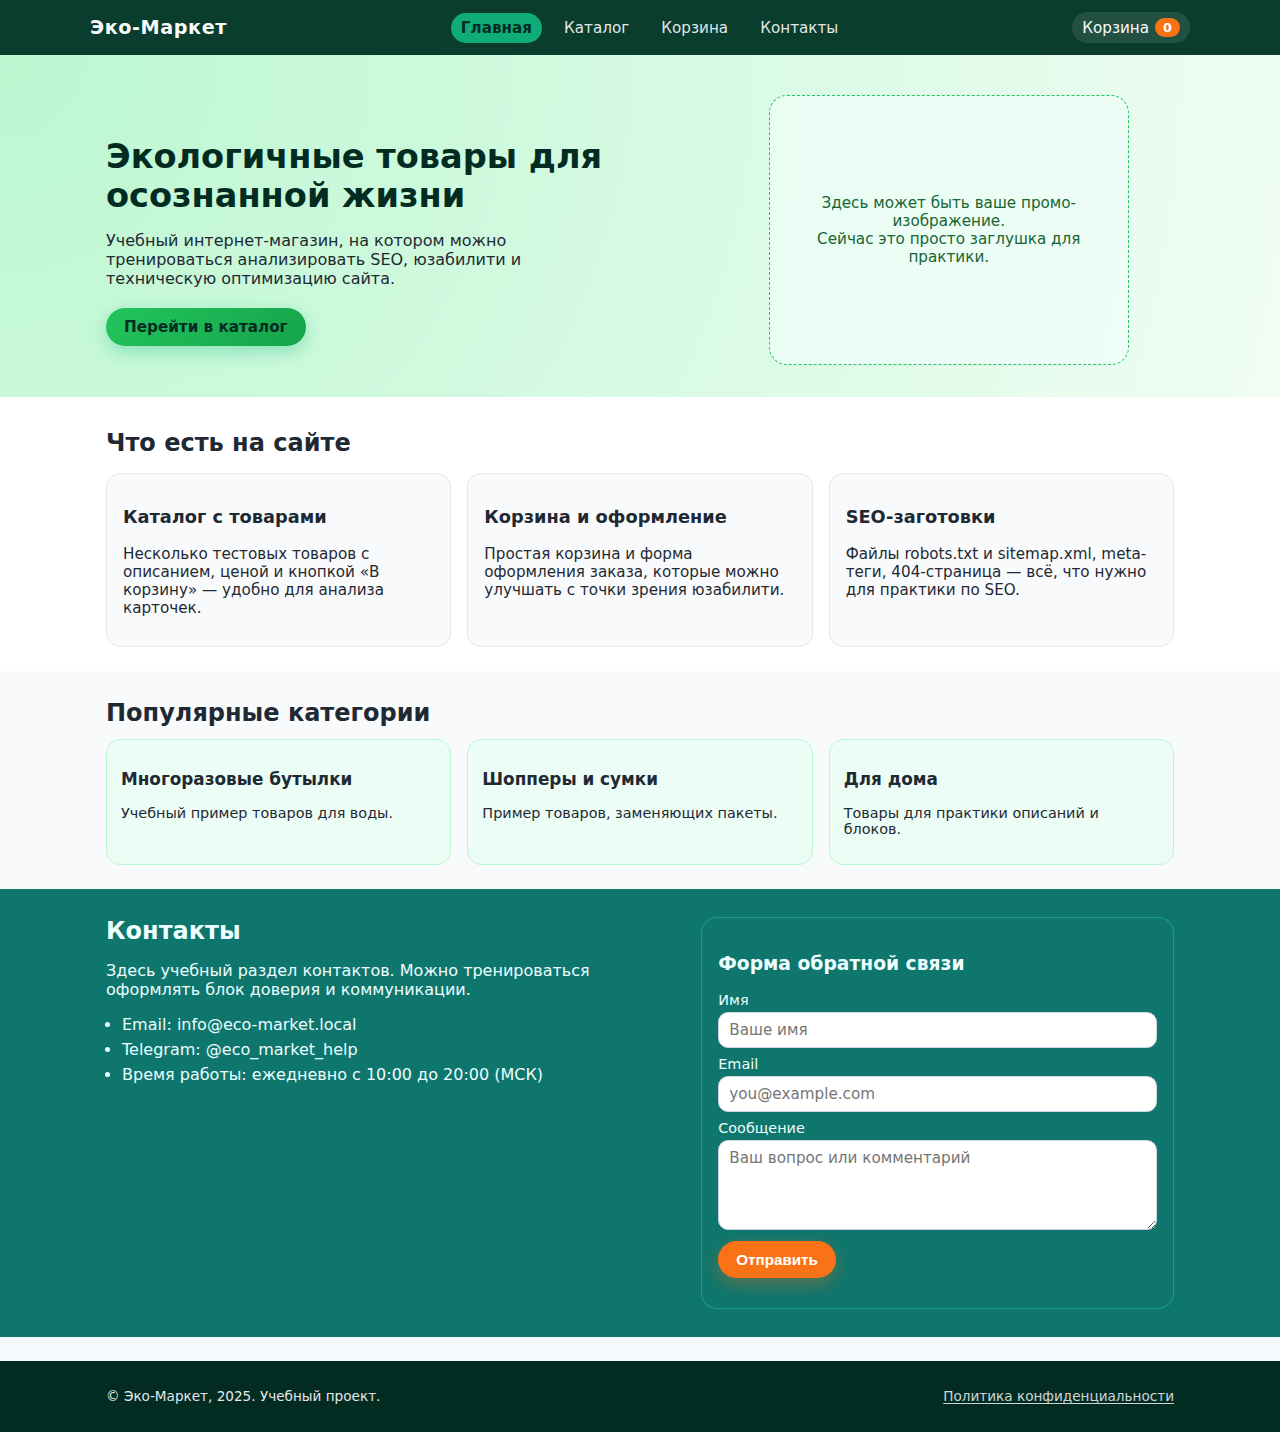
<file: index.html>
<!DOCTYPE html>
<html lang="ru">
<head>
    <meta charset="UTF-8">
    <meta name="viewport" content="width=device-width, initial-scale=1.0">
    <title>Эко-Маркет — Магазин экологичных товаров</title>
    <meta name="description" content="Эко-Маркет — учебный интернет-магазин экологичных товаров для практики по SEO и юзабилити.">
    <link rel="stylesheet" href="styles.css">

    <!-- Google Analytics 4 -->
    <script async src="https://www.googletagmanager.com/gtag/js?id=G-XXXXXXXXXX"></script>
    <script>
      window.dataLayer = window.dataLayer || [];
      function gtag(){dataLayer.push(arguments);}
      gtag('js', new Date());

      gtag('config', 'G-DZT6B7M8G3');
    </script>
</head>
<body>
<header class="site-header">
    <div class="container header-inner">
        <a href="index.html" class="logo">Эко-Маркет</a>
        <nav class="main-nav">
            <a href="index.html" class="nav-link active">Главная</a>
            <a href="catalog.html" class="nav-link">Каталог</a>
            <a href="cart.html" class="nav-link">Корзина</a>
            <a href="#contacts" class="nav-link">Контакты</a>
        </nav>
        <a href="cart.html" class="cart-link">Корзина <span class="cart-count" id="cart-count">0</span></a>
    </div>
</header>

<main>
    <section class="hero">
        <div class="container hero-inner">
            <div class="hero-text">
                <h1>Экологичные товары для осознанной жизни</h1>
                <p>Учебный интернет-магазин, на котором можно тренироваться анализировать SEO, юзабилити и техническую оптимизацию сайта.</p>
                <a href="catalog.html" class="btn primary-btn">Перейти в каталог</a>
            </div>
            <div class="hero-image">
                <div class="hero-placeholder">
                    Здесь может быть ваше промо-изображение.<br>
                    Сейчас это просто заглушка для практики.
                </div>
            </div>
        </div>
    </section>

    <section class="features">
        <div class="container">
            <h2>Что есть на сайте</h2>
            <div class="features-grid">
                <article class="feature-card">
                    <h3>Каталог с товарами</h3>
                    <p>Несколько тестовых товаров с описанием, ценой и кнопкой «В корзину» — удобно для анализа карточек.</p>
                </article>
                <article class="feature-card">
                    <h3>Корзина и оформление</h3>
                    <p>Простая корзина и форма оформления заказа, которые можно улучшать с точки зрения юзабилити.</p>
                </article>
                <article class="feature-card">
                    <h3>SEO-заготовки</h3>
                    <p>Файлы robots.txt и sitemap.xml, meta-теги, 404-страница — всё, что нужно для практики по SEO.</p>
                </article>
            </div>
        </div>
    </section>

    <section class="section-light">
        <div class="container">
            <h2>Популярные категории</h2>
            <div class="category-grid">
                <a href="catalog.html#bottles" class="category-card">
                    <h3>Многоразовые бутылки</h3>
                    <p>Учебный пример товаров для воды.</p>
                </a>
                <a href="catalog.html#bags" class="category-card">
                    <h3>Шопперы и сумки</h3>
                    <p>Пример товаров, заменяющих пакеты.</p>
                </a>
                <a href="catalog.html#home" class="category-card">
                    <h3>Для дома</h3>
                    <p>Товары для практики описаний и блоков.</p>
                </a>
            </div>
        </div>
    </section>

    <section class="section-accent" id="contacts">
        <div class="container contacts-inner">
            <div>
                <h2>Контакты</h2>
                <p>Здесь учебный раздел контактов. Можно тренироваться оформлять блок доверия и коммуникации.</p>
                <ul class="contacts-list">
                    <li>Email: <a href="mailto:info@eco-market.local">info@eco-market.local</a></li>
<li>Telegram: @eco_market_help</li>
                    <li>Время работы: ежедневно с 10:00 до 20:00 (МСК)</li>
                </ul>
            </div>
            <form class="feedback-form" id="feedback-form">
                <h3>Форма обратной связи</h3>
                <label>
                    Имя
                    <input type="text" name="name" placeholder="Ваше имя">
                </label>
                <label>
                    Email
                    <input type="email" name="email" placeholder="you@example.com">
                </label>
                <label>
                    Сообщение
                    <textarea name="message" rows="4" placeholder="Ваш вопрос или комментарий"></textarea>
                </label>
                <button type="submit" class="btn secondary-btn">Отправить</button>
                <p class="form-status" id="form-status"></p>
            </form>
        </div>
    </section>
</main>

<footer class="site-footer">
    <div class="container footer-inner">
        <p>© Эко-Маркет, 2025. Учебный проект.</p>
        <a href="privacy.html" class="footer-link">Политика конфиденциальности</a>
    </div>
</footer>

<script src="script.js"></script>
</body>
</html>
</file>
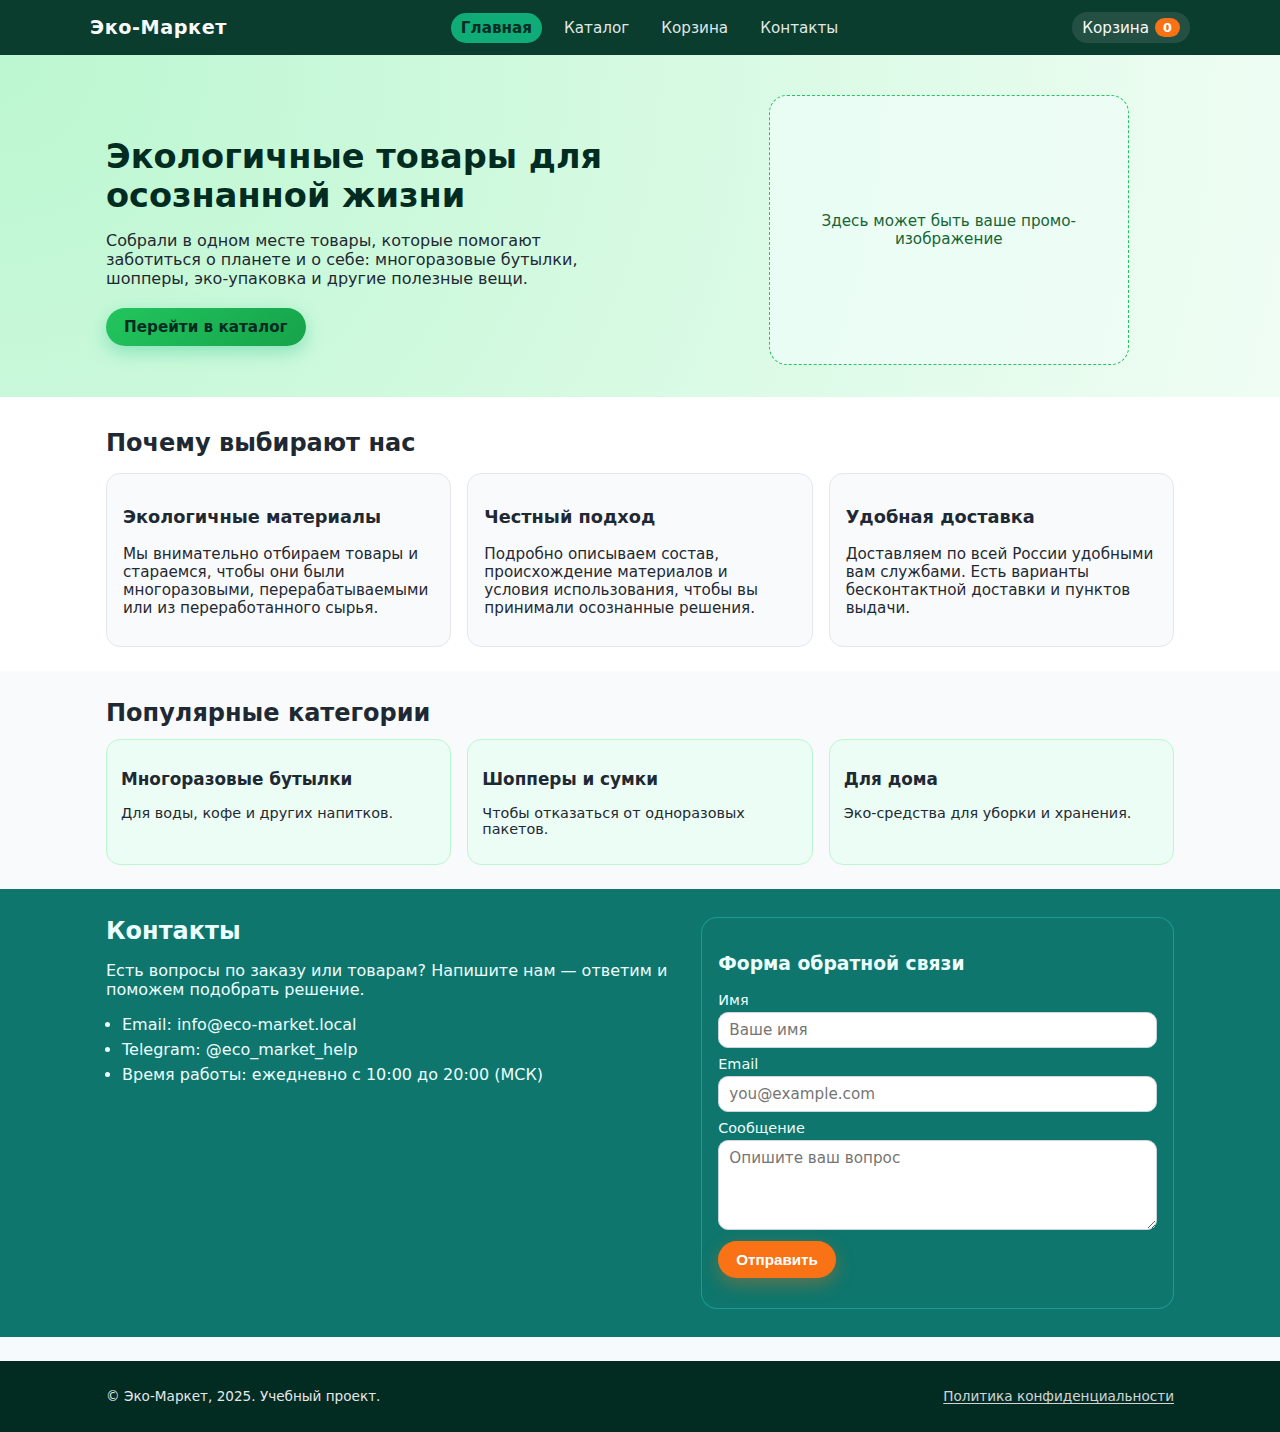
<file: эко финал/index.html>
<!DOCTYPE html>
<html lang="ru">
<head>
    <meta charset="UTF-8">
    <meta name="viewport" content="width=device-width, initial-scale=1.0">
    <title>Эко-Маркет — Магазин экологичных товаров</title>
    <meta name="description" content="Эко-Маркет — интернет-магазин экологичных товаров для дома и заботы о себе. Многоразовые бутылки, шопперы, эко-упаковка.">
    <link rel="stylesheet" href="styles.css">
</head>
<body>
    <header class="site-header">
        <div class="container header-inner">
            <a href="index.html" class="logo">Эко-Маркет</a>
            <nav class="main-nav">
                <a href="index.html" class="nav-link active">Главная</a>
                <a href="catalog.html" class="nav-link">Каталог</a>
                <a href="cart.html" class="nav-link">Корзина</a>
                <a href="#contacts" class="nav-link">Контакты</a>
            </nav>
            <a href="cart.html" class="cart-link">Корзина <span class="cart-count" id="cart-count">0</span></a>
        </div>
    </header>

    <main>
        <section class="hero">
            <div class="container hero-inner">
                <div class="hero-text">
                    <h1>Экологичные товары для осознанной жизни</h1>
                    <p>Собрали в одном месте товары, которые помогают заботиться о планете и о себе: многоразовые бутылки, шопперы, эко-упаковка и другие полезные вещи.</p>
                    <a href="catalog.html" class="btn primary-btn">Перейти в каталог</a>
                </div>
                <div class="hero-image">
                    <div class="hero-placeholder">Здесь может быть ваше промо-изображение</div>
                </div>
            </div>
        </section>

        <section class="features">
            <div class="container">
                <h2>Почему выбирают нас</h2>
                <div class="features-grid">
                    <article class="feature-card">
                        <h3>Экологичные материалы</h3>
                        <p>Мы внимательно отбираем товары и стараемся, чтобы они были многоразовыми, перерабатываемыми или из переработанного сырья.</p>
                    </article>
                    <article class="feature-card">
                        <h3>Честный подход</h3>
                        <p>Подробно описываем состав, происхождение материалов и условия использования, чтобы вы принимали осознанные решения.</p>
                    </article>
                    <article class="feature-card">
                        <h3>Удобная доставка</h3>
                        <p>Доставляем по всей России удобными вам службами. Есть варианты бесконтактной доставки и пунктов выдачи.</p>
                    </article>
                </div>
            </div>
        </section>

        <section class="section-light">
            <div class="container">
                <h2>Популярные категории</h2>
                <div class="category-grid">
                    <a href="catalog.html#bottles" class="category-card">
                        <h3>Многоразовые бутылки</h3>
                        <p>Для воды, кофе и других напитков.</p>
                    </a>
                    <a href="catalog.html#bags" class="category-card">
                        <h3>Шопперы и сумки</h3>
                        <p>Чтобы отказаться от одноразовых пакетов.</p>
                    </a>
                    <a href="catalog.html#home" class="category-card">
                        <h3>Для дома</h3>
                        <p>Эко-средства для уборки и хранения.</p>
                    </a>
                </div>
            </div>
        </section>

        <section class="section-accent" id="contacts">
            <div class="container contacts-inner">
                <div>
                    <h2>Контакты</h2>
                    <p>Есть вопросы по заказу или товарам? Напишите нам — ответим и поможем подобрать решение.</p>
                    <ul class="contacts-list">
                        <li>Email: <a href="mailto:info@eco-market.local">info@eco-market.local</a></li>
                        <li>Telegram: @eco_market_help</li>
                        <li>Время работы: ежедневно с 10:00 до 20:00 (МСК)</li>
                    </ul>
                </div>
                <form class="feedback-form" id="feedback-form">
                    <h3>Форма обратной связи</h3>
                    <label>
                        Имя
                        <input type="text" name="name" placeholder="Ваше имя">
                    </label>
                    <label>
                        Email
                        <input type="email" name="email" placeholder="you@example.com">
                    </label>
                    <label>
                        Сообщение
                        <textarea name="message" rows="4" placeholder="Опишите ваш вопрос"></textarea>
                    </label>
                    <button type="submit" class="btn secondary-btn">Отправить</button>
                    <p class="form-status" id="form-status"></p>
                </form>
            </div>
        </section>
    </main>

    <footer class="site-footer">
        <div class="container footer-inner">
            <p>© Эко-Маркет, 2025. Учебный проект.</p>
            <a href="privacy.html" class="footer-link">Политика конфиденциальности</a>
        </div>
    </footer>

    <script src="script.js"></script>
</body>
</html>
</file>
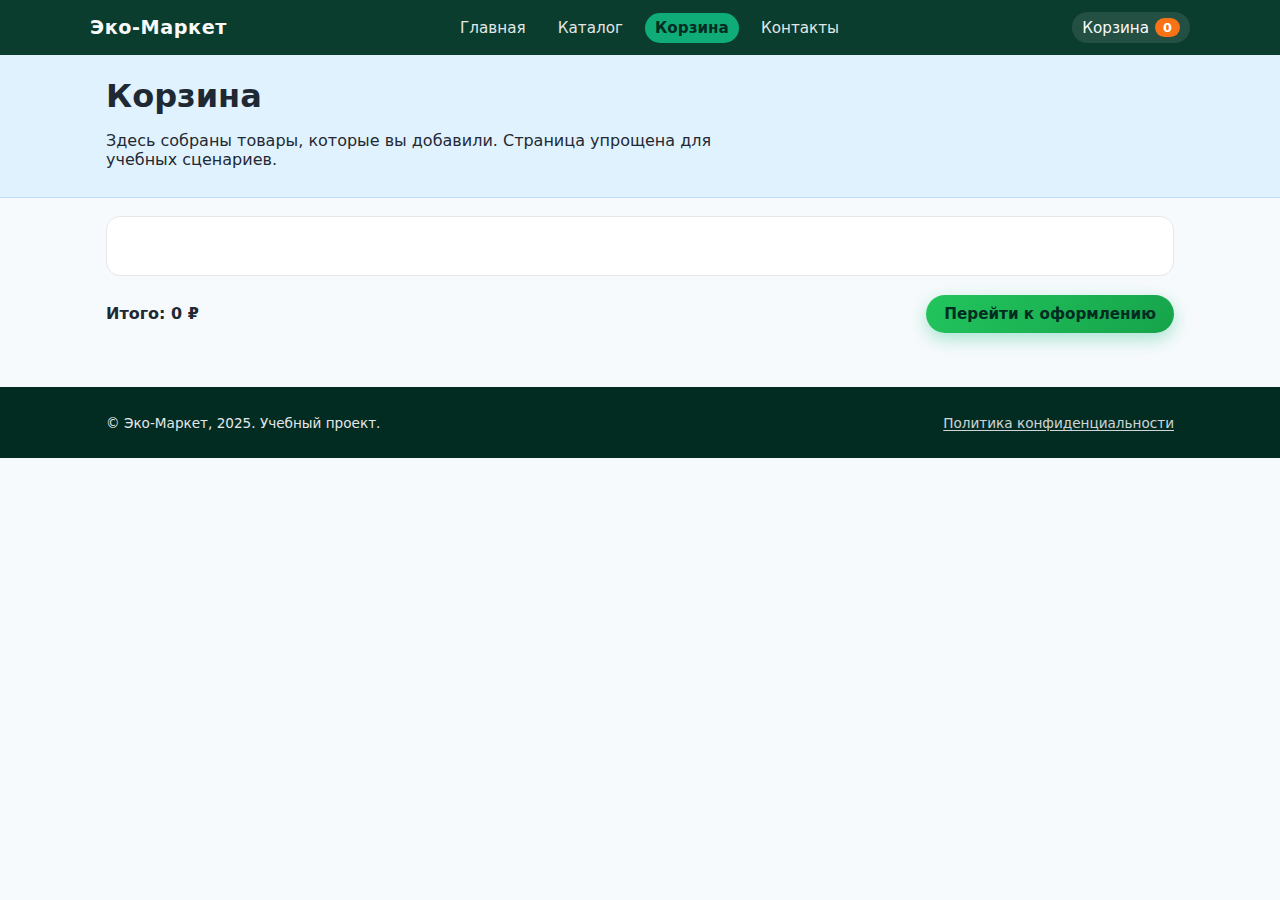
<file: cart.html>
<!DOCTYPE html>
<html lang="ru">
<head>
    <meta charset="UTF-8">
    <meta name="viewport" content="width=device-width, initial-scale=1.0">
    <title>Корзина — Эко-Маркет</title>
    <meta name="description" content="Учебная страница корзины для тренировки анализа поведения пользователей.">
    <link rel="stylesheet" href="styles.css">
</head>
<body>
    <header class="site-header">
        <div class="container header-inner">
            <a href="index.html" class="logo">Эко-Маркет</a>
            <nav class="main-nav">
                <a href="index.html" class="nav-link">Главная</a>
                <a href="catalog.html" class="nav-link">Каталог</a>
                <a href="cart.html" class="nav-link active">Корзина</a>
                <a href="index.html#contacts" class="nav-link">Контакты</a>
            </nav>
            <a href="cart.html" class="cart-link">Корзина <span class="cart-count" id="cart-count">0</span></a>
        </div>
    </header>

    <main>
        <section class="page-header">
            <div class="container">
                <h1>Корзина</h1>
                <p>Здесь собраны товары, которые вы добавили. Страница упрощена для учебных сценариев.</p>
            </div>
        </section>

        <section class="cart-section">
            <div class="container">
                <div id="cart-items" class="cart-items">
                    <!-- Товары будут подставляться через JS -->
                </div>
                <div class="cart-summary">
                    <p>Итого: <span id="cart-total">0 ₽</span></p>
                    <a href="checkout.html" class="btn primary-btn">Перейти к оформлению</a>
                </div>
            </div>
        </section>
    </main>

    <footer class="site-footer">
        <div class="container footer-inner">
            <p>© Эко-Маркет, 2025. Учебный проект.</p>
            <a href="privacy.html" class="footer-link">Политика конфиденциальности</a>
        </div>
    </footer>

    <script src="script.js"></script>
</body>
</html>
</file>
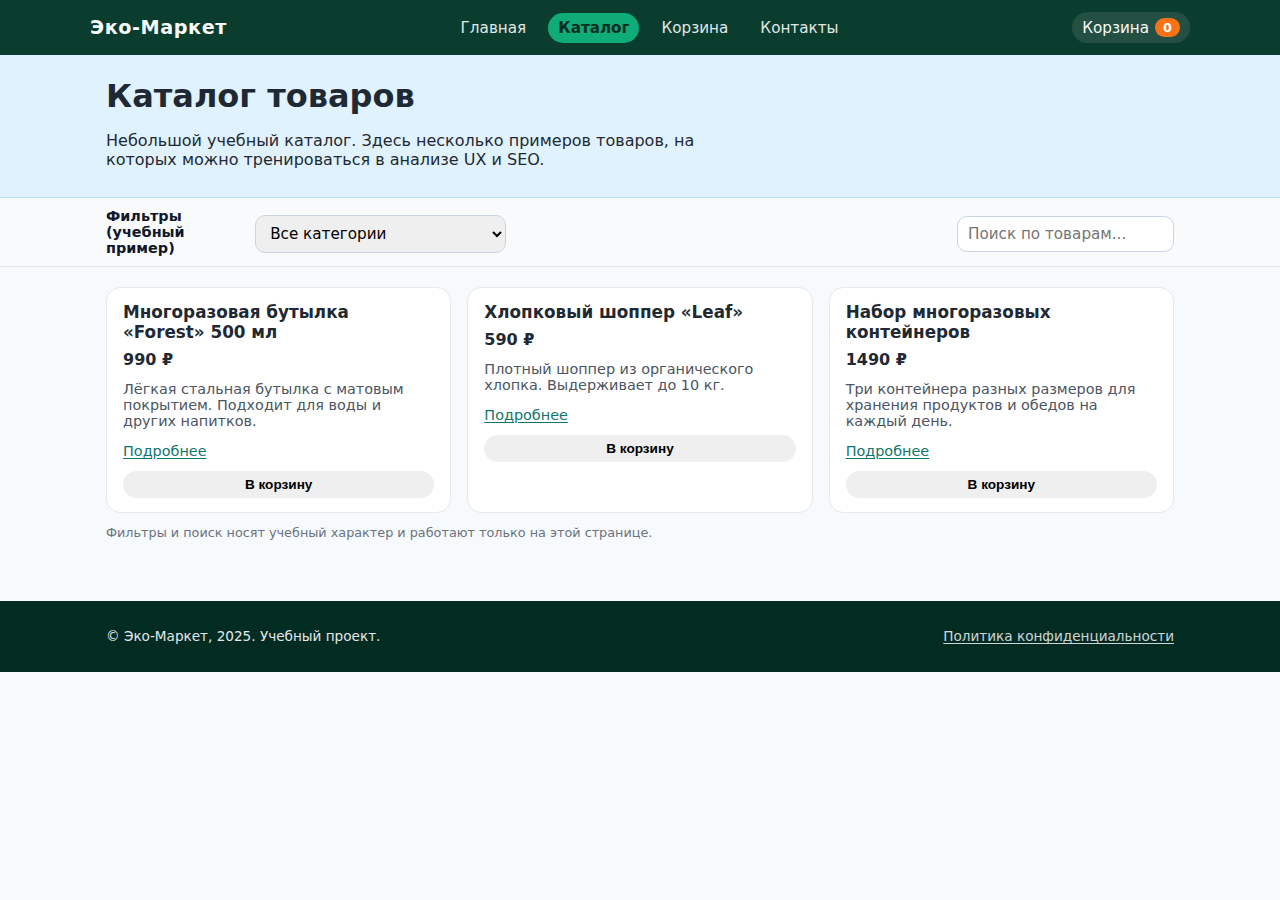
<file: catalog.html>
<!DOCTYPE html>
<html lang="ru">
<head>
    <meta charset="UTF-8">
    <meta name="viewport" content="width=device-width, initial-scale=1.0">
    <title>Каталог — Эко-Маркет</title>
    <meta name="description" content="Каталог экологичных товаров: многоразовые бутылки, шопперы, эко-товары для дома.">
    <link rel="stylesheet" href="styles.css">
</head>
<body>
    <header class="site-header">
        <div class="container header-inner">
            <a href="index.html" class="logo">Эко-Маркет</a>
            <nav class="main-nav">
                <a href="index.html" class="nav-link">Главная</a>
                <a href="catalog.html" class="nav-link active">Каталог</a>
                <a href="cart.html" class="nav-link">Корзина</a>
                <a href="index.html#contacts" class="nav-link">Контакты</a>
            </nav>
            <a href="cart.html" class="cart-link">Корзина <span class="cart-count" id="cart-count">0</span></a>
        </div>
    </header>

    <main>
        <section class="page-header">
            <div class="container">
                <h1>Каталог товаров</h1>
                <p>Небольшой учебный каталог. Здесь несколько примеров товаров, на которых можно тренироваться в анализе UX и SEO.</p>
            </div>
        </section>

        <section class="filters">
            <div class="container filters-inner">
                <div class="filters-block">
                    <span class="filters-title">Фильтры (учебный пример)</span>
                    <select id="category-filter">
                        <option value="all">Все категории</option>
                        <option value="bottles">Бутылки</option>
                        <option value="bags">Шопперы</option>
                        <option value="home">Для дома</option>
                    </select>
                </div>
                <div class="filters-block">
                    <input type="search" id="search-input" placeholder="Поиск по товарам...">
                </div>
            </div>
        </section>

        <section class="catalog-section">
            <div class="container">
                <div class="product-grid" id="product-grid">
                    <article class="product-card" data-category="bottles" id="bottles">
                        <h2 class="product-title">Многоразовая бутылка «Forest» 500 мл</h2>
                        <p class="product-price">990 ₽</p>
                        <p class="product-desc">Лёгкая стальная бутылка с матовым покрытием. Подходит для воды и других напитков.</p>
                        <a href="product.html?id=bottle" class="product-link">Подробнее</a>
                        <button class="btn small-btn add-to-cart" data-product="bottle">В корзину</button>
                    </article>
                    <article class="product-card" data-category="bags" id="bags">
                        <h2 class="product-title">Хлопковый шоппер «Leaf»</h2>
                        <p class="product-price">590 ₽</p>
                        <p class="product-desc">Плотный шоппер из органического хлопка. Выдерживает до 10 кг.</p>
                        <a href="product.html?id=shopper" class="product-link">Подробнее</a>
                        <button class="btn small-btn add-to-cart" data-product="shopper">В корзину</button>
                    </article>
                    <article class="product-card" data-category="home" id="home">
                        <h2 class="product-title">Набор многоразовых контейнеров</h2>
                        <p class="product-price">1490 ₽</p>
                        <p class="product-desc">Три контейнера разных размеров для хранения продуктов и обедов на каждый день.</p>
                        <a href="product.html?id=containers" class="product-link">Подробнее</a>
                        <button class="btn small-btn add-to-cart" data-product="containers">В корзину</button>
                    </article>
                </div>
                <p class="filters-hint">Фильтры и поиск носят учебный характер и работают только на этой странице.</p>
            </div>
        </section>
    </main>

    <footer class="site-footer">
        <div class="container footer-inner">
            <p>© Эко-Маркет, 2025. Учебный проект.</p>
            <a href="privacy.html" class="footer-link">Политика конфиденциальности</a>
        </div>
    </footer>

    <script src="script.js"></script>
</body>
</html>
</file>
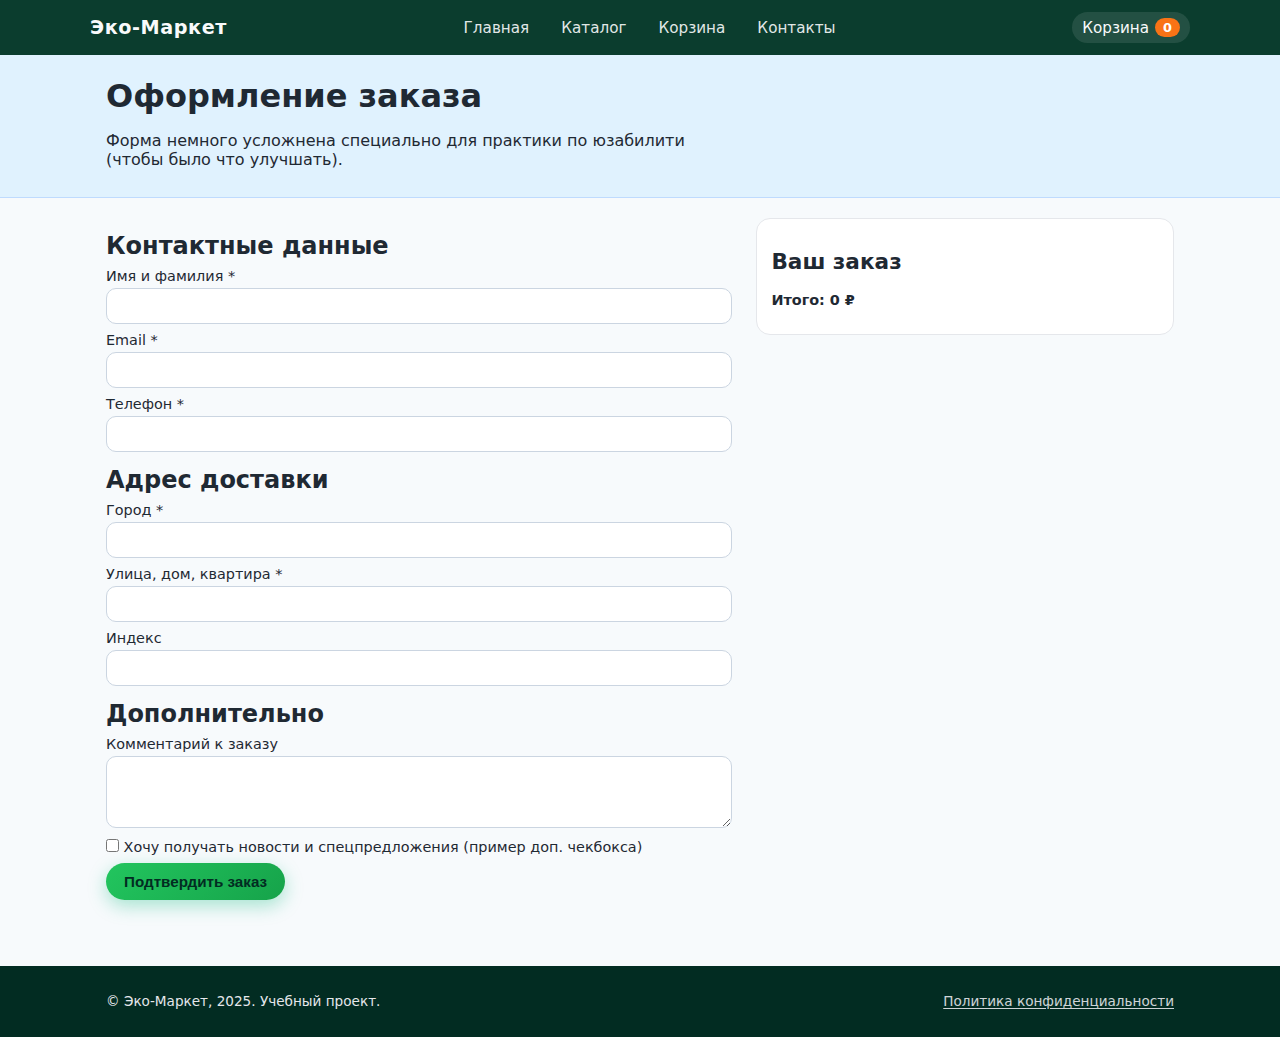
<file: checkout.html>
<!DOCTYPE html>
<html lang="ru">
<head>
    <meta charset="UTF-8">
    <meta name="viewport" content="width=device-width, initial-scale=1.0">
    <title>Оформление заказа — Эко-Маркет</title>
    <meta name="description" content="Пример процесса оформления заказа для анализа UX.">
    <link rel="stylesheet" href="styles.css">
</head>
<body>
    <header class="site-header">
        <div class="container header-inner">
            <a href="index.html" class="logo">Эко-Маркет</a>
            <nav class="main-nav">
                <a href="index.html" class="nav-link">Главная</a>
                <a href="catalog.html" class="nav-link">Каталог</a>
                <a href="cart.html" class="nav-link">Корзина</a>
                <a href="index.html#contacts" class="nav-link">Контакты</a>
            </nav>
            <a href="cart.html" class="cart-link">Корзина <span class="cart-count" id="cart-count">0</span></a>
        </div>
    </header>

    <main>
        <section class="page-header">
            <div class="container">
                <h1>Оформление заказа</h1>
                <p>Форма немного усложнена специально для практики по юзабилити (чтобы было что улучшать).</p>
            </div>
        </section>

        <section class="checkout-section">
            <div class="container checkout-inner">
                <form class="checkout-form" id="checkout-form">
                    <h2>Контактные данные</h2>
                    <label>
                        Имя и фамилия *
                        <input type="text" name="fullname" required>
                    </label>
                    <label>
                        Email *
                        <input type="email" name="email" required>
                    </label>
                    <label>
                        Телефон *
                        <input type="tel" name="phone" required>
                    </label>

                    <h2>Адрес доставки</h2>
                    <label>
                        Город *
                        <input type="text" name="city" required>
                    </label>
                    <label>
                        Улица, дом, квартира *
                        <input type="text" name="address" required>
                    </label>
                    <label>
                        Индекс
                        <input type="text" name="zip">
                    </label>

                    <h2>Дополнительно</h2>
                    <label>
                        Комментарий к заказу
                        <textarea name="comment" rows="3"></textarea>
                    </label>
                    <label class="checkbox-label">
                        <input type="checkbox" name="newsletter">
                        Хочу получать новости и спецпредложения (пример доп. чекбокса)
                    </label>

                    <button type="submit" class="btn primary-btn">Подтвердить заказ</button>
                    <p class="form-status" id="checkout-status"></p>
                </form>

                <aside class="checkout-summary">
                    <h2>Ваш заказ</h2>
                    <div id="checkout-items"></div>
                    <p class="checkout-total">Итого: <span id="checkout-total">0 ₽</span></p>
                </aside>
            </div>
        </section>
    </main>

    <footer class="site-footer">
        <div class="container footer-inner">
            <p>© Эко-Маркет, 2025. Учебный проект.</p>
            <a href="privacy.html" class="footer-link">Политика конфиденциальности</a>
        </div>
    </footer>

    <script src="script.js"></script>
</body>
</html>
</file>
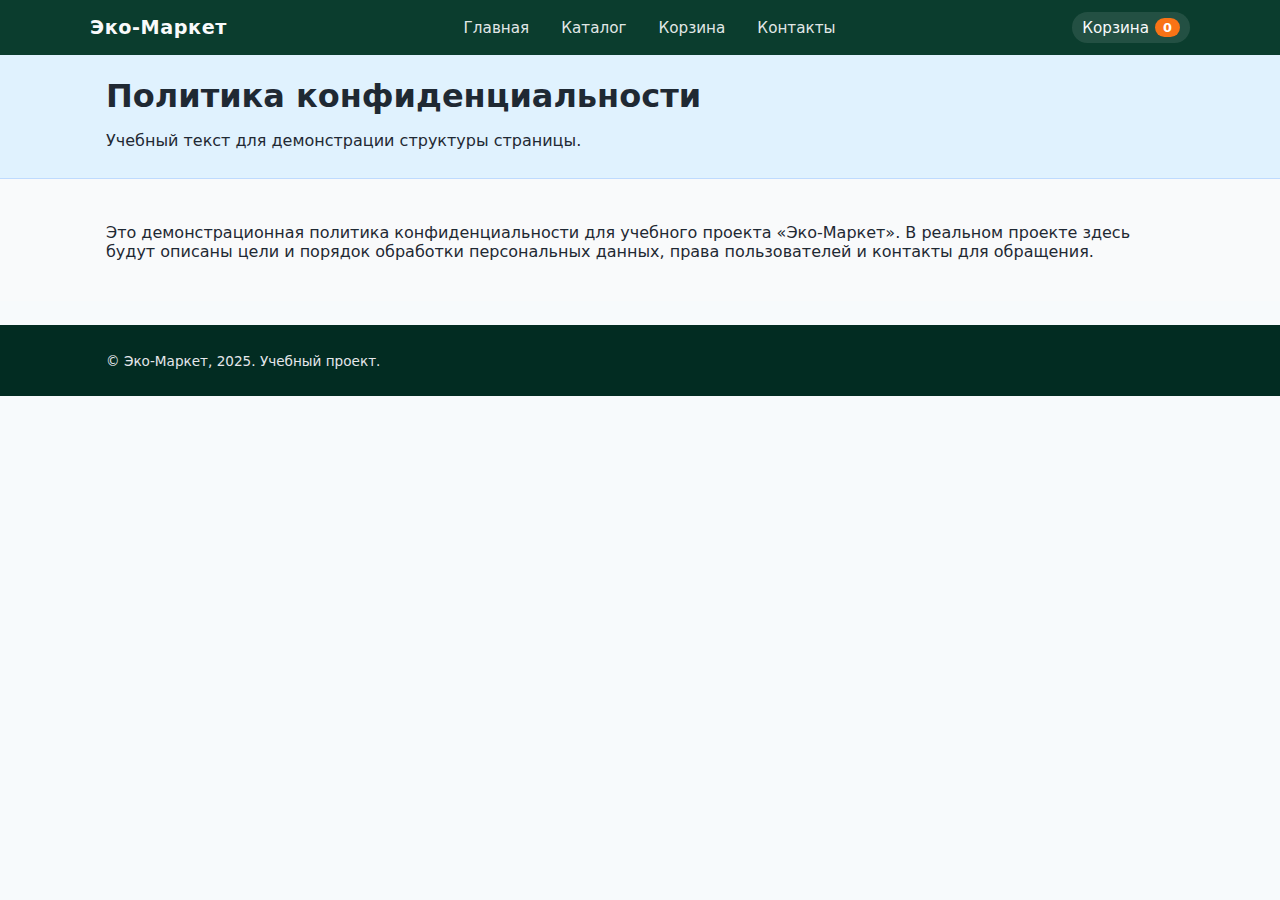
<file: privacy.html>
<!DOCTYPE html>
<html lang="ru">
<head>
    <meta charset="UTF-8">
    <meta name="viewport" content="width=device-width, initial-scale=1.0">
    <title>Политика конфиденциальности — Эко-Маркет</title>
    <meta name="description" content="Учебная политика конфиденциальности для проекта Эко-Маркет.">
    <link rel="stylesheet" href="styles.css">
</head>
<body>
    <header class="site-header">
        <div class="container header-inner">
            <a href="index.html" class="logo">Эко-Маркет</a>
            <nav class="main-nav">
                <a href="index.html" class="nav-link">Главная</a>
                <a href="catalog.html" class="nav-link">Каталог</a>
                <a href="cart.html" class="nav-link">Корзина</a>
                <a href="index.html#contacts" class="nav-link">Контакты</a>
            </nav>
            <a href="cart.html" class="cart-link">Корзина <span class="cart-count" id="cart-count">0</span></a>
        </div>
    </header>

    <main>
        <section class="page-header">
            <div class="container">
                <h1>Политика конфиденциальности</h1>
                <p>Учебный текст для демонстрации структуры страницы.</p>
            </div>
        </section>

        <section class="section-light">
            <div class="container">
                <p>Это демонстрационная политика конфиденциальности для учебного проекта «Эко-Маркет». В реальном проекте здесь будут описаны цели и порядок обработки персональных данных, права пользователей и контакты для обращения.</p>
            </div>
        </section>
    </main>

    <footer class="site-footer">
        <div class="container footer-inner">
            <p>© Эко-Маркет, 2025. Учебный проект.</p>
        </div>
    </footer>

    <script src="script.js"></script>
</body>
</html>
</file>
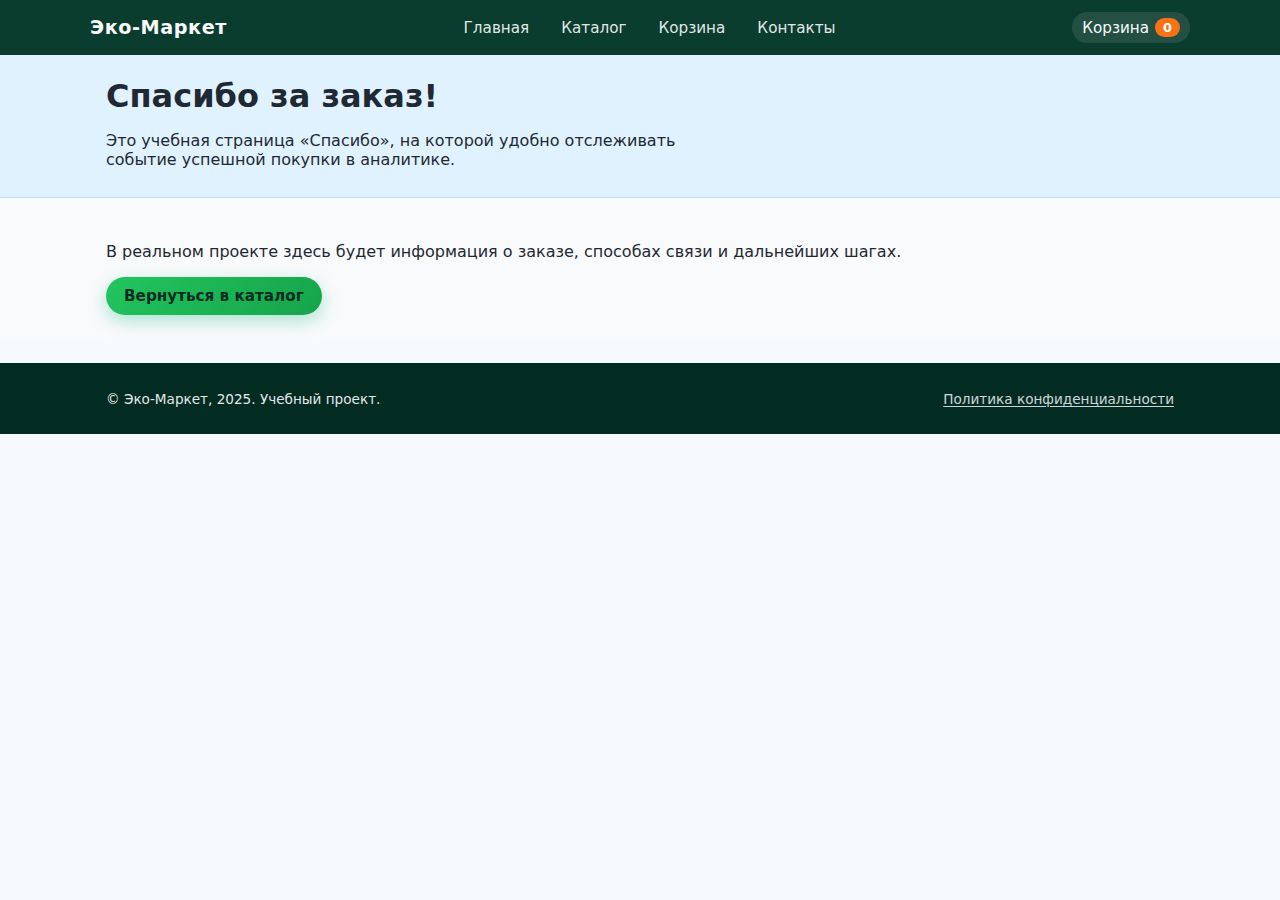
<file: thankyou.html>
<!DOCTYPE html>
<html lang="ru">
<head>
    <meta charset="UTF-8">
    <meta name="viewport" content="width=device-width, initial-scale=1.0">
    <title>Заказ оформлен — Эко-Маркет</title>
    <meta name="description" content="Страница благодарности после оформления заказа.">
    <link rel="stylesheet" href="styles.css">
</head>
<body>
    <header class="site-header">
        <div class="container header-inner">
            <a href="index.html" class="logo">Эко-Маркет</a>
            <nav class="main-nav">
                <a href="index.html" class="nav-link">Главная</a>
                <a href="catalog.html" class="nav-link">Каталог</a>
                <a href="cart.html" class="nav-link">Корзина</a>
                <a href="index.html#contacts" class="nav-link">Контакты</a>
            </nav>
            <a href="cart.html" class="cart-link">Корзина <span class="cart-count" id="cart-count">0</span></a>
        </div>
    </header>

    <main>
        <section class="page-header">
            <div class="container">
                <h1>Спасибо за заказ!</h1>
                <p>Это учебная страница «Спасибо», на которой удобно отслеживать событие успешной покупки в аналитике.</p>
            </div>
        </section>

        <section class="section-light">
            <div class="container">
                <p>В реальном проекте здесь будет информация о заказе, способах связи и дальнейших шагах.</p>
                <a href="catalog.html" class="btn primary-btn">Вернуться в каталог</a>
            </div>
        </section>
    </main>

    <footer class="site-footer">
        <div class="container footer-inner">
            <p>© Эко-Маркет, 2025. Учебный проект.</p>
            <a href="privacy.html" class="footer-link">Политика конфиденциальности</a>
        </div>
    </footer>

    <script src="script.js"></script>
</body>
</html>
</file>
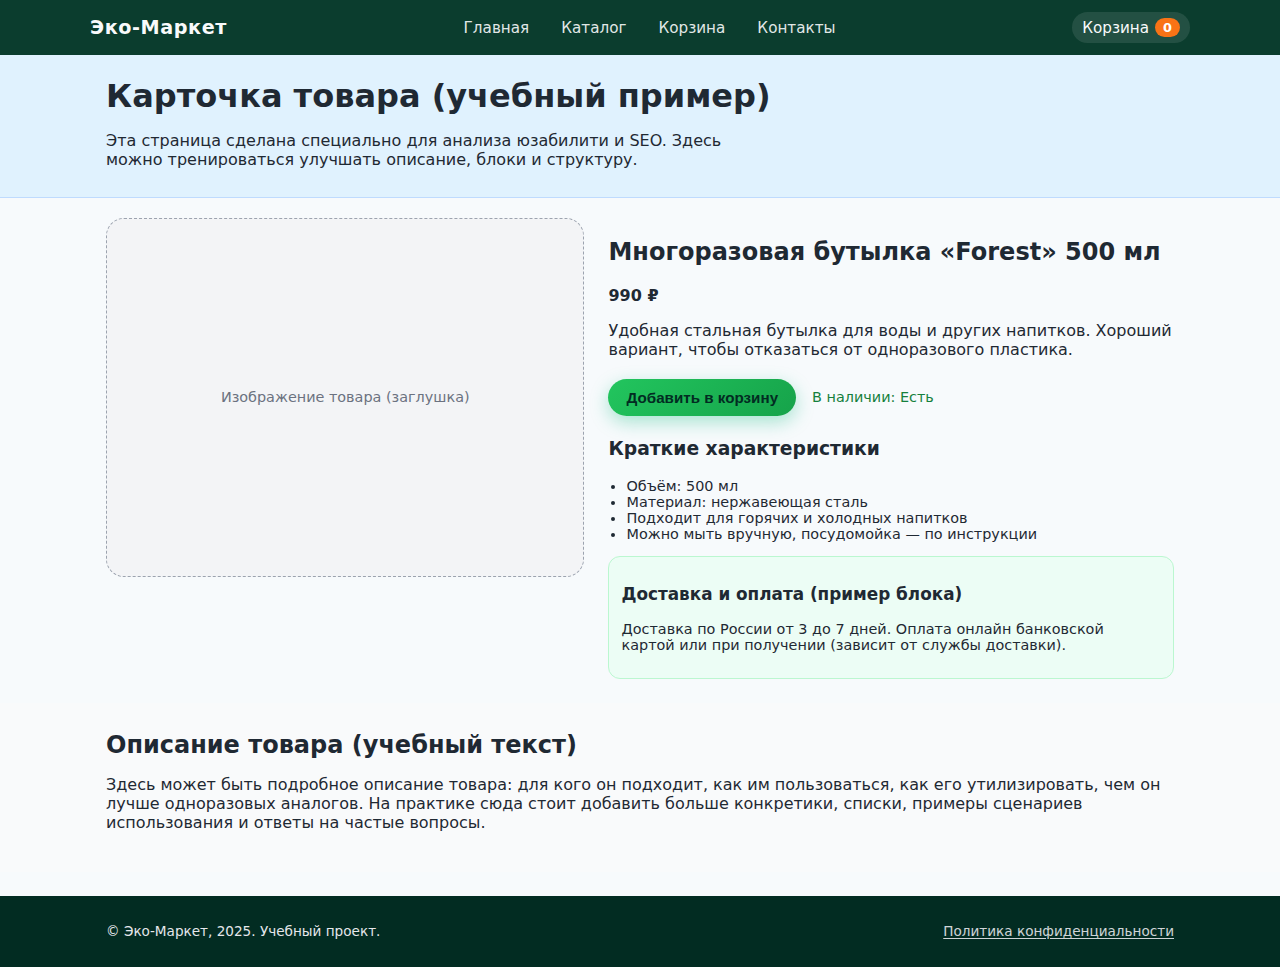
<file: эко финал/product.html>
<!DOCTYPE html>
<html lang="ru">
<head>
    <meta charset="UTF-8">
    <meta name="viewport" content="width=device-width, initial-scale=1.0">
    <title>Карточка товара — Эко-Маркет</title>
    <meta name="description" content="Пример страницы товара для учебной практики по SEO и юзабилити.">
    <link rel="stylesheet" href="styles.css">
</head>
<body>
    <header class="site-header">
        <div class="container header-inner">
            <a href="index.html" class="logo">Эко-Маркет</a>
            <nav class="main-nav">
                <a href="index.html" class="nav-link">Главная</a>
                <a href="catalog.html" class="nav-link">Каталог</a>
                <a href="cart.html" class="nav-link">Корзина</a>
                <a href="index.html#contacts" class="nav-link">Контакты</a>
            </nav>
            <a href="cart.html" class="cart-link">Корзина <span class="cart-count" id="cart-count">0</span></a>
        </div>
    </header>

    <main>
        <section class="page-header">
            <div class="container">
                <h1>Карточка товара (учебный пример)</h1>
                <p>Эта страница сделана специально для анализа юзабилити и SEO. Здесь можно тренироваться улучшать описание, блоки и структуру.</p>
            </div>
        </section>

        <section class="product-detail">
            <div class="container product-detail-inner">
                <div class="product-media">
                    <div class="product-image-placeholder">
                        Изображение товара (заглушка)
                    </div>
                </div>
                <div class="product-info">
                    <h2 id="product-name">Многоразовая бутылка «Forest» 500 мл</h2>
                    <p class="product-price" id="product-price">990 ₽</p>
                    <p class="product-short" id="product-short">
                        Удобная стальная бутылка для воды и других напитков. Хороший вариант, чтобы отказаться от одноразового пластика.
                    </p>

                    <div class="product-buy-block">
                        <button class="btn primary-btn" id="add-to-cart-detail" data-product="bottle">Добавить в корзину</button>
                        <p class="stock">В наличии: <span id="stock">Есть</span></p>
                    </div>

                    <div class="product-meta">
                        <h3>Краткие характеристики</h3>
                        <ul>
                            <li>Объём: 500 мл</li>
                            <li>Материал: нержавеющая сталь</li>
                            <li>Подходит для горячих и холодных напитков</li>
                            <li>Можно мыть вручную, посудомойка — по инструкции</li>
                        </ul>
                    </div>

                    <div class="product-delivery">
                        <h3>Доставка и оплата (пример блока)</h3>
                        <p>Доставка по России от 3 до 7 дней. Оплата онлайн банковской картой или при получении (зависит от службы доставки).</p>
                    </div>
                </div>
            </div>
        </section>

        <section class="section-light">
            <div class="container">
                <h2>Описание товара (учебный текст)</h2>
                <p>
                    Здесь может быть подробное описание товара: для кого он подходит, как им пользоваться, как его утилизировать, чем он лучше одноразовых аналогов.
                    На практике сюда стоит добавить больше конкретики, списки, примеры сценариев использования и ответы на частые вопросы.
                </p>
            </div>
        </section>
    </main>

    <footer class="site-footer">
        <div class="container footer-inner">
            <p>© Эко-Маркет, 2025. Учебный проект.</p>
            <a href="privacy.html" class="footer-link">Политика конфиденциальности</a>
        </div>
    </footer>

    <script src="script.js"></script>
</body>
</html>
</file>
<file: styles.css>
* {
    box-sizing: border-box;
}

body {
    margin: 0;
    font-family: system-ui, -apple-system, BlinkMacSystemFont, "Segoe UI", sans-serif;
    color: #1f2933;
    background-color: #f7fafc;
}

a {
    color: inherit;
    text-decoration: none;
}

.container {
    width: 100%;
    max-width: 1100px;
    margin: 0 auto;
    padding: 0 16px;
}

.site-header {
    background: #0b3d2e;
    color: #f9fafb;
    position: sticky;
    top: 0;
    z-index: 10;
}

.header-inner {
    display: flex;
    align-items: center;
    justify-content: space-between;
    padding: 12px 0;
    gap: 16px;
}

.logo {
    font-weight: 700;
    font-size: 1.2rem;
    letter-spacing: 0.03em;
}

.main-nav {
    display: flex;
    gap: 12px;
    flex: 1;
    justify-content: center;
    flex-wrap: wrap;
}

.nav-link {
    padding: 6px 10px;
    border-radius: 999px;
    font-size: 0.95rem;
    opacity: 0.9;
}

.nav-link:hover {
    background: rgba(255, 255, 255, 0.1);
    opacity: 1;
}

.nav-link.active {
    background: #10b981;
    color: #022c22;
    font-weight: 600;
}

.cart-link {
    font-size: 0.95rem;
    padding: 6px 10px;
    border-radius: 999px;
    background: rgba(255,255,255,0.1);
    display: inline-flex;
    align-items: center;
    gap: 6px;
}

.cart-count {
    background: #f97316;
    color: #fff;
    border-radius: 999px;
    padding: 2px 8px;
    font-size: 0.8rem;
    font-weight: 600;
}

.hero {
    background: radial-gradient(circle at top left, #bbf7d0, #f0fdf4);
    padding: 40px 0 32px;
}

.hero-inner {
    display: grid;
    grid-template-columns: minmax(0, 1.3fr) minmax(0, 1fr);
    gap: 32px;
    align-items: center;
}

.hero-text h1 {
    font-size: 2.1rem;
    margin-bottom: 12px;
    color: #022c22;
}

.hero-text p {
    margin-bottom: 20px;
    max-width: 480px;
}

.hero-image {
    display: flex;
    justify-content: center;
}

.hero-placeholder {
    width: 100%;
    max-width: 360px;
    aspect-ratio: 4 / 3;
    border-radius: 18px;
    border: 1px dashed #22c55e;
    display: flex;
    align-items: center;
    justify-content: center;
    text-align: center;
    padding: 16px;
    color: #166534;
    background: rgba(240, 253, 250, 0.7);
    font-size: 0.95rem;
}

.btn {
    display: inline-flex;
    align-items: center;
    justify-content: center;
    padding: 10px 18px;
    border-radius: 999px;
    border: none;
    cursor: pointer;
    font-size: 0.95rem;
    font-weight: 600;
    transition: transform 0.08s ease, box-shadow 0.08s ease, background 0.15s ease;
}

.btn:active {
    transform: translateY(1px);
    box-shadow: none;
}

.primary-btn {
    background: linear-gradient(135deg, #22c55e, #16a34a);
    color: #022c22;
    box-shadow: 0 6px 18px rgba(16, 185, 129, 0.35);
}

.primary-btn:hover {
    background: linear-gradient(135deg, #16a34a, #15803d);
}

.secondary-btn {
    background: #f97316;
    color: #fff;
    box-shadow: 0 6px 18px rgba(249, 115, 22, 0.35);
}

.secondary-btn:hover {
    background: #ea580c;
}

.small-btn {
    padding: 6px 12px;
    font-size: 0.85rem;
    box-shadow: none;
}

.features {
    padding: 32px 0 24px;
    background: #ffffff;
}

.features h2,
.section-light h2,
.section-accent h2,
.page-header h1 {
    margin-top: 0;
    margin-bottom: 12px;
}

.features-grid {
    display: grid;
    grid-template-columns: repeat(auto-fit, minmax(220px, 1fr));
    gap: 16px;
    margin-top: 16px;
}

.feature-card {
    background: #f9fafb;
    border-radius: 14px;
    padding: 14px 16px;
    border: 1px solid #e5e7eb;
    font-size: 0.95rem;
}

.section-light {
    padding: 28px 0 24px;
    background: #f9fafb;
}

.section-accent {
    padding: 28px 0;
    background: #0f766e;
    color: #ecfeff;
}

.contacts-inner {
    display: grid;
    grid-template-columns: minmax(0, 1.2fr) minmax(0, 1fr);
    gap: 28px;
    align-items: flex-start;
}

.contacts-list {
    padding-left: 16px;
}

.contacts-list li {
    margin-bottom: 6px;
}

.feedback-form {
    background: rgba(15, 118, 110, 0.15);
    border-radius: 16px;
    padding: 16px;
    border: 1px solid rgba(45, 212, 191, 0.4);
}

.feedback-form label {
    display: block;
    font-size: 0.9rem;
    margin-bottom: 8px;
}

.feedback-form input,
.feedback-form textarea,
.filters input,
.filters select,
.checkout-form input,
.checkout-form textarea {
    width: 100%;
    padding: 8px 10px;
    border-radius: 10px;
    border: 1px solid #cbd5e1;
    margin-top: 4px;
    font-family: inherit;
    font-size: 0.95rem;
}

.feedback-form textarea {
    resize: vertical;
    min-height: 90px;
}

.form-status {
    font-size: 0.85rem;
    margin-top: 8px;
}

.site-footer {
    background: #022c22;
    color: #e5e7eb;
    padding: 14px 0;
    margin-top: 24px;
}

.footer-inner {
    display: flex;
    justify-content: space-between;
    align-items: center;
    gap: 12px;
    font-size: 0.85rem;
}

.footer-link {
    opacity: 0.9;
    text-decoration: underline;
    text-underline-offset: 2px;
}

.page-header {
    padding: 22px 0 12px;
    background: #e0f2fe;
    border-bottom: 1px solid #bfdbfe;
}

.page-header p {
    max-width: 640px;
}

.filters {
    background: #f9fafb;
    padding: 10px 0;
    border-bottom: 1px solid #e5e7eb;
}

.filters-inner {
    display: flex;
    flex-wrap: wrap;
    gap: 12px;
    align-items: center;
    justify-content: space-between;
}

.filters-block {
    display: flex;
    align-items: center;
    gap: 8px;
    font-size: 0.9rem;
}

.filters-title {
    font-weight: 600;
    color: #0f172a;
}

.filters-hint {
    font-size: 0.8rem;
    color: #6b7280;
    margin-top: 12px;
}

.catalog-section {
    padding: 20px 0 24px;
}

.product-grid {
    display: grid;
    grid-template-columns: repeat(auto-fit, minmax(240px, 1fr));
    gap: 16px;
}

.product-card {
    background: #ffffff;
    border-radius: 14px;
    padding: 14px 16px;
    border: 1px solid #e5e7eb;
    display: flex;
    flex-direction: column;
    gap: 6px;
}

.product-title {
    font-size: 1.05rem;
    margin: 0;
}

.product-price {
    font-weight: 600;
    margin: 2px 0;
}

.product-desc {
    font-size: 0.9rem;
    color: #4b5563;
    margin: 4px 0 8px;
}

.product-link {
    font-size: 0.9rem;
    color: #0f766e;
    text-decoration: underline;
    text-underline-offset: 2px;
    margin-bottom: 6px;
}

.category-grid {
    display: grid;
    grid-template-columns: repeat(auto-fit, minmax(220px, 1fr));
    gap: 16px;
    margin-top: 12px;
}

.category-card {
    background: #ecfdf5;
    border-radius: 14px;
    padding: 12px 14px;
    border: 1px solid #bbf7d0;
    font-size: 0.9rem;
}

.product-detail {
    padding: 20px 0 24px;
}

.product-detail-inner {
    display: grid;
    grid-template-columns: minmax(0, 1.1fr) minmax(0, 1.3fr);
    gap: 24px;
    align-items: flex-start;
}

.product-image-placeholder {
    width: 100%;
    aspect-ratio: 4 / 3;
    border-radius: 18px;
    border: 1px dashed #9ca3af;
    display: flex;
    align-items: center;
    justify-content: center;
    background: #f3f4f6;
    color: #6b7280;
    font-size: 0.9rem;
    text-align: center;
    padding: 12px;
}

.product-buy-block {
    display: flex;
    align-items: center;
    gap: 16px;
    margin: 10px 0 14px;
}

.stock {
    font-size: 0.9rem;
    color: #15803d;
}

.product-meta ul {
    padding-left: 18px;
    font-size: 0.9rem;
}

.product-delivery {
    margin-top: 12px;
    padding: 10px 12px;
    border-radius: 12px;
    background: #ecfdf5;
    border: 1px solid #bbf7d0;
    font-size: 0.9rem;
}

.cart-section {
    padding: 18px 0 24px;
}

.cart-items {
    background: #ffffff;
    border-radius: 14px;
    border: 1px solid #e5e7eb;
    padding: 12px 14px;
    min-height: 60px;
    margin-bottom: 12px;
    font-size: 0.9rem;
}

.cart-item-row {
    display: flex;
    justify-content: space-between;
    align-items: center;
    padding: 4px 0;
    border-bottom: 1px solid #f3f4f6;
}

.cart-summary {
    display: flex;
    align-items: center;
    justify-content: space-between;
    gap: 12px;
    font-weight: 600;
}

.checkout-section {
    padding: 20px 0 28px;
}

.checkout-inner {
    display: grid;
    grid-template-columns: minmax(0, 1.5fr) minmax(0, 1fr);
    gap: 24px;
    align-items: flex-start;
}

.checkout-form h2 {
    margin-top: 14px;
    margin-bottom: 8px;
}

.checkout-form label {
    display: block;
    font-size: 0.9rem;
    margin-bottom: 8px;
}

.checkbox-label {
    display: flex;
    align-items: center;
    gap: 6px;
    font-size: 0.85rem;
}

.checkbox-label input {
    width: auto;
    margin: 0;
}

.checkout-summary {
    background: #ffffff;
    border-radius: 14px;
    border: 1px solid #e5e7eb;
    padding: 12px 14px;
    font-size: 0.9rem;
}

.checkout-total {
    margin-top: 8px;
    font-weight: 600;
}

.not-found-page {
    min-height: 100vh;
    display: flex;
    align-items: center;
    justify-content: center;
    background: radial-gradient(circle at top, #bbf7d0, #ecfeff);
}

.not-found-inner {
    text-align: center;
}

.not-found-inner h1 {
    font-size: 4rem;
    margin: 0 0 8px;
}

.not-found-inner p {
    margin-bottom: 16px;
}

@media (max-width: 768px) {
    .hero-inner,
    .contacts-inner,
    .product-detail-inner,
    .checkout-inner {
        grid-template-columns: minmax(0, 1fr);
    }

    .site-header {
        position: static;
    }

    .header-inner {
        flex-wrap: wrap;
        justify-content: space-between;
    }

    .main-nav {
        justify-content: flex-start;
    }
}
</file>
<file: эко финал/styles.css>
* {
    box-sizing: border-box;
}

body {
    margin: 0;
    font-family: system-ui, -apple-system, BlinkMacSystemFont, "Segoe UI", sans-serif;
    color: #1f2933;
    background-color: #f7fafc;
}

a {
    color: inherit;
    text-decoration: none;
}

.container {
    width: 100%;
    max-width: 1100px;
    margin: 0 auto;
    padding: 0 16px;
}

.site-header {
    background: #0b3d2e;
    color: #f9fafb;
    position: sticky;
    top: 0;
    z-index: 10;
}

.header-inner {
    display: flex;
    align-items: center;
    justify-content: space-between;
    padding: 12px 0;
    gap: 16px;
}

.logo {
    font-weight: 700;
    font-size: 1.2rem;
    letter-spacing: 0.03em;
}

.main-nav {
    display: flex;
    gap: 12px;
    flex: 1;
    justify-content: center;
    flex-wrap: wrap;
}

.nav-link {
    padding: 6px 10px;
    border-radius: 999px;
    font-size: 0.95rem;
    opacity: 0.9;
}

.nav-link:hover {
    background: rgba(255, 255, 255, 0.1);
    opacity: 1;
}

.nav-link.active {
    background: #10b981;
    color: #022c22;
    font-weight: 600;
}

.cart-link {
    font-size: 0.95rem;
    padding: 6px 10px;
    border-radius: 999px;
    background: rgba(255,255,255,0.1);
    display: inline-flex;
    align-items: center;
    gap: 6px;
}

.cart-count {
    background: #f97316;
    color: #fff;
    border-radius: 999px;
    padding: 2px 8px;
    font-size: 0.8rem;
    font-weight: 600;
}

.hero {
    background: radial-gradient(circle at top left, #bbf7d0, #f0fdf4);
    padding: 40px 0 32px;
}

.hero-inner {
    display: grid;
    grid-template-columns: minmax(0, 1.3fr) minmax(0, 1fr);
    gap: 32px;
    align-items: center;
}

.hero-text h1 {
    font-size: 2.1rem;
    margin-bottom: 12px;
    color: #022c22;
}

.hero-text p {
    margin-bottom: 20px;
    max-width: 480px;
}

.hero-image {
    display: flex;
    justify-content: center;
}

.hero-placeholder {
    width: 100%;
    max-width: 360px;
    aspect-ratio: 4 / 3;
    border-radius: 18px;
    border: 1px dashed #22c55e;
    display: flex;
    align-items: center;
    justify-content: center;
    text-align: center;
    padding: 16px;
    color: #166534;
    background: rgba(240, 253, 250, 0.7);
    font-size: 0.95rem;
}

.btn {
    display: inline-flex;
    align-items: center;
    justify-content: center;
    padding: 10px 18px;
    border-radius: 999px;
    border: none;
    cursor: pointer;
    font-size: 0.95rem;
    font-weight: 600;
    transition: transform 0.08s ease, box-shadow 0.08s ease, background 0.15s ease;
}

.btn:active {
    transform: translateY(1px);
    box-shadow: none;
}

.primary-btn {
    background: linear-gradient(135deg, #22c55e, #16a34a);
    color: #022c22;
    box-shadow: 0 6px 18px rgba(16, 185, 129, 0.35);
}

.primary-btn:hover {
    background: linear-gradient(135deg, #16a34a, #15803d);
}

.secondary-btn {
    background: #f97316;
    color: #fff;
    box-shadow: 0 6px 18px rgba(249, 115, 22, 0.35);
}

.secondary-btn:hover {
    background: #ea580c;
}

.small-btn {
    padding: 6px 12px;
    font-size: 0.85rem;
    box-shadow: none;
}

.features {
    padding: 32px 0 24px;
    background: #ffffff;
}

.features h2,
.section-light h2,
.section-accent h2,
.page-header h1 {
    margin-top: 0;
    margin-bottom: 12px;
}

.features-grid {
    display: grid;
    grid-template-columns: repeat(auto-fit, minmax(220px, 1fr));
    gap: 16px;
    margin-top: 16px;
}

.feature-card {
    background: #f9fafb;
    border-radius: 14px;
    padding: 14px 16px;
    border: 1px solid #e5e7eb;
    font-size: 0.95rem;
}

.section-light {
    padding: 28px 0 24px;
    background: #f9fafb;
}

.section-accent {
    padding: 28px 0;
    background: #0f766e;
    color: #ecfeff;
}

.contacts-inner {
    display: grid;
    grid-template-columns: minmax(0, 1.2fr) minmax(0, 1fr);
    gap: 28px;
    align-items: flex-start;
}

.contacts-list {
    padding-left: 16px;
}

.contacts-list li {
    margin-bottom: 6px;
}

.feedback-form {
    background: rgba(15, 118, 110, 0.15);
    border-radius: 16px;
    padding: 16px;
    border: 1px solid rgba(45, 212, 191, 0.4);
}

.feedback-form label {
    display: block;
    font-size: 0.9rem;
    margin-bottom: 8px;
}

.feedback-form input,
.feedback-form textarea,
.filters input,
.filters select,
.checkout-form input,
.checkout-form textarea {
    width: 100%;
    padding: 8px 10px;
    border-radius: 10px;
    border: 1px solid #cbd5e1;
    margin-top: 4px;
    font-family: inherit;
    font-size: 0.95rem;
}

.feedback-form textarea {
    resize: vertical;
    min-height: 90px;
}

.form-status {
    font-size: 0.85rem;
    margin-top: 8px;
}

.site-footer {
    background: #022c22;
    color: #e5e7eb;
    padding: 14px 0;
    margin-top: 24px;
}

.footer-inner {
    display: flex;
    justify-content: space-between;
    align-items: center;
    gap: 12px;
    font-size: 0.85rem;
}

.footer-link {
    opacity: 0.9;
    text-decoration: underline;
    text-underline-offset: 2px;
}

.page-header {
    padding: 22px 0 12px;
    background: #e0f2fe;
    border-bottom: 1px solid #bfdbfe;
}

.page-header p {
    max-width: 640px;
}

.filters {
    background: #f9fafb;
    padding: 10px 0;
    border-bottom: 1px solid #e5e7eb;
}

.filters-inner {
    display: flex;
    flex-wrap: wrap;
    gap: 12px;
    align-items: center;
    justify-content: space-between;
}

.filters-block {
    display: flex;
    align-items: center;
    gap: 8px;
    font-size: 0.9rem;
}

.filters-title {
    font-weight: 600;
    color: #0f172a;
}

.filters-hint {
    font-size: 0.8rem;
    color: #6b7280;
    margin-top: 12px;
}

.catalog-section {
    padding: 20px 0 24px;
}

.product-grid {
    display: grid;
    grid-template-columns: repeat(auto-fit, minmax(240px, 1fr));
    gap: 16px;
}

.product-card {
    background: #ffffff;
    border-radius: 14px;
    padding: 14px 16px;
    border: 1px solid #e5e7eb;
    display: flex;
    flex-direction: column;
    gap: 6px;
}

.product-title {
    font-size: 1.05rem;
    margin: 0;
}

.product-price {
    font-weight: 600;
    margin: 2px 0;
}

.product-desc {
    font-size: 0.9rem;
    color: #4b5563;
    margin: 4px 0 8px;
}

.product-link {
    font-size: 0.9rem;
    color: #0f766e;
    text-decoration: underline;
    text-underline-offset: 2px;
    margin-bottom: 6px;
}

.category-grid {
    display: grid;
    grid-template-columns: repeat(auto-fit, minmax(220px, 1fr));
    gap: 16px;
    margin-top: 12px;
}

.category-card {
    background: #ecfdf5;
    border-radius: 14px;
    padding: 12px 14px;
    border: 1px solid #bbf7d0;
    font-size: 0.9rem;
}

.product-detail {
    padding: 20px 0 24px;
}

.product-detail-inner {
    display: grid;
    grid-template-columns: minmax(0, 1.1fr) minmax(0, 1.3fr);
    gap: 24px;
    align-items: flex-start;
}

.product-image-placeholder {
    width: 100%;
    aspect-ratio: 4 / 3;
    border-radius: 18px;
    border: 1px dashed #9ca3af;
    display: flex;
    align-items: center;
    justify-content: center;
    background: #f3f4f6;
    color: #6b7280;
    font-size: 0.9rem;
    text-align: center;
    padding: 12px;
}

.product-buy-block {
    display: flex;
    align-items: center;
    gap: 16px;
    margin: 10px 0 14px;
}

.stock {
    font-size: 0.9rem;
    color: #15803d;
}

.product-meta ul {
    padding-left: 18px;
    font-size: 0.9rem;
}

.product-delivery {
    margin-top: 12px;
    padding: 10px 12px;
    border-radius: 12px;
    background: #ecfdf5;
    border: 1px solid #bbf7d0;
    font-size: 0.9rem;
}

.cart-section {
    padding: 18px 0 24px;
}

.cart-items {
    background: #ffffff;
    border-radius: 14px;
    border: 1px solid #e5e7eb;
    padding: 12px 14px;
    min-height: 60px;
    margin-bottom: 12px;
    font-size: 0.9rem;
}

.cart-item-row {
    display: flex;
    justify-content: space-between;
    align-items: center;
    padding: 4px 0;
    border-bottom: 1px solid #f3f4f6;
}

.cart-summary {
    display: flex;
    align-items: center;
    justify-content: space-between;
    gap: 12px;
    font-weight: 600;
}

.checkout-section {
    padding: 20px 0 28px;
}

.checkout-inner {
    display: grid;
    grid-template-columns: minmax(0, 1.5fr) minmax(0, 1fr);
    gap: 24px;
    align-items: flex-start;
}

.checkout-form h2 {
    margin-top: 14px;
    margin-bottom: 8px;
}

.checkout-form label {
    display: block;
    font-size: 0.9rem;
    margin-bottom: 8px;
}

.checkbox-label {
    display: flex;
    align-items: center;
    gap: 6px;
    font-size: 0.85rem;
}

.checkbox-label input {
    width: auto;
    margin: 0;
}

.checkout-summary {
    background: #ffffff;
    border-radius: 14px;
    border: 1px solid #e5e7eb;
    padding: 12px 14px;
    font-size: 0.9rem;
}

.checkout-total {
    margin-top: 8px;
    font-weight: 600;
}

.not-found-page {
    min-height: 100vh;
    display: flex;
    align-items: center;
    justify-content: center;
    background: radial-gradient(circle at top, #bbf7d0, #ecfeff);
}

.not-found-inner {
    text-align: center;
}

.not-found-inner h1 {
    font-size: 4rem;
    margin: 0 0 8px;
}

.not-found-inner p {
    margin-bottom: 16px;
}

@media (max-width: 768px) {
    .hero-inner,
    .contacts-inner,
    .product-detail-inner,
    .checkout-inner {
        grid-template-columns: minmax(0, 1fr);
    }

    .site-header {
        position: static;
    }

    .header-inner {
        flex-wrap: wrap;
        justify-content: space-between;
    }

    .main-nav {
        justify-content: flex-start;
    }
}
</file>
